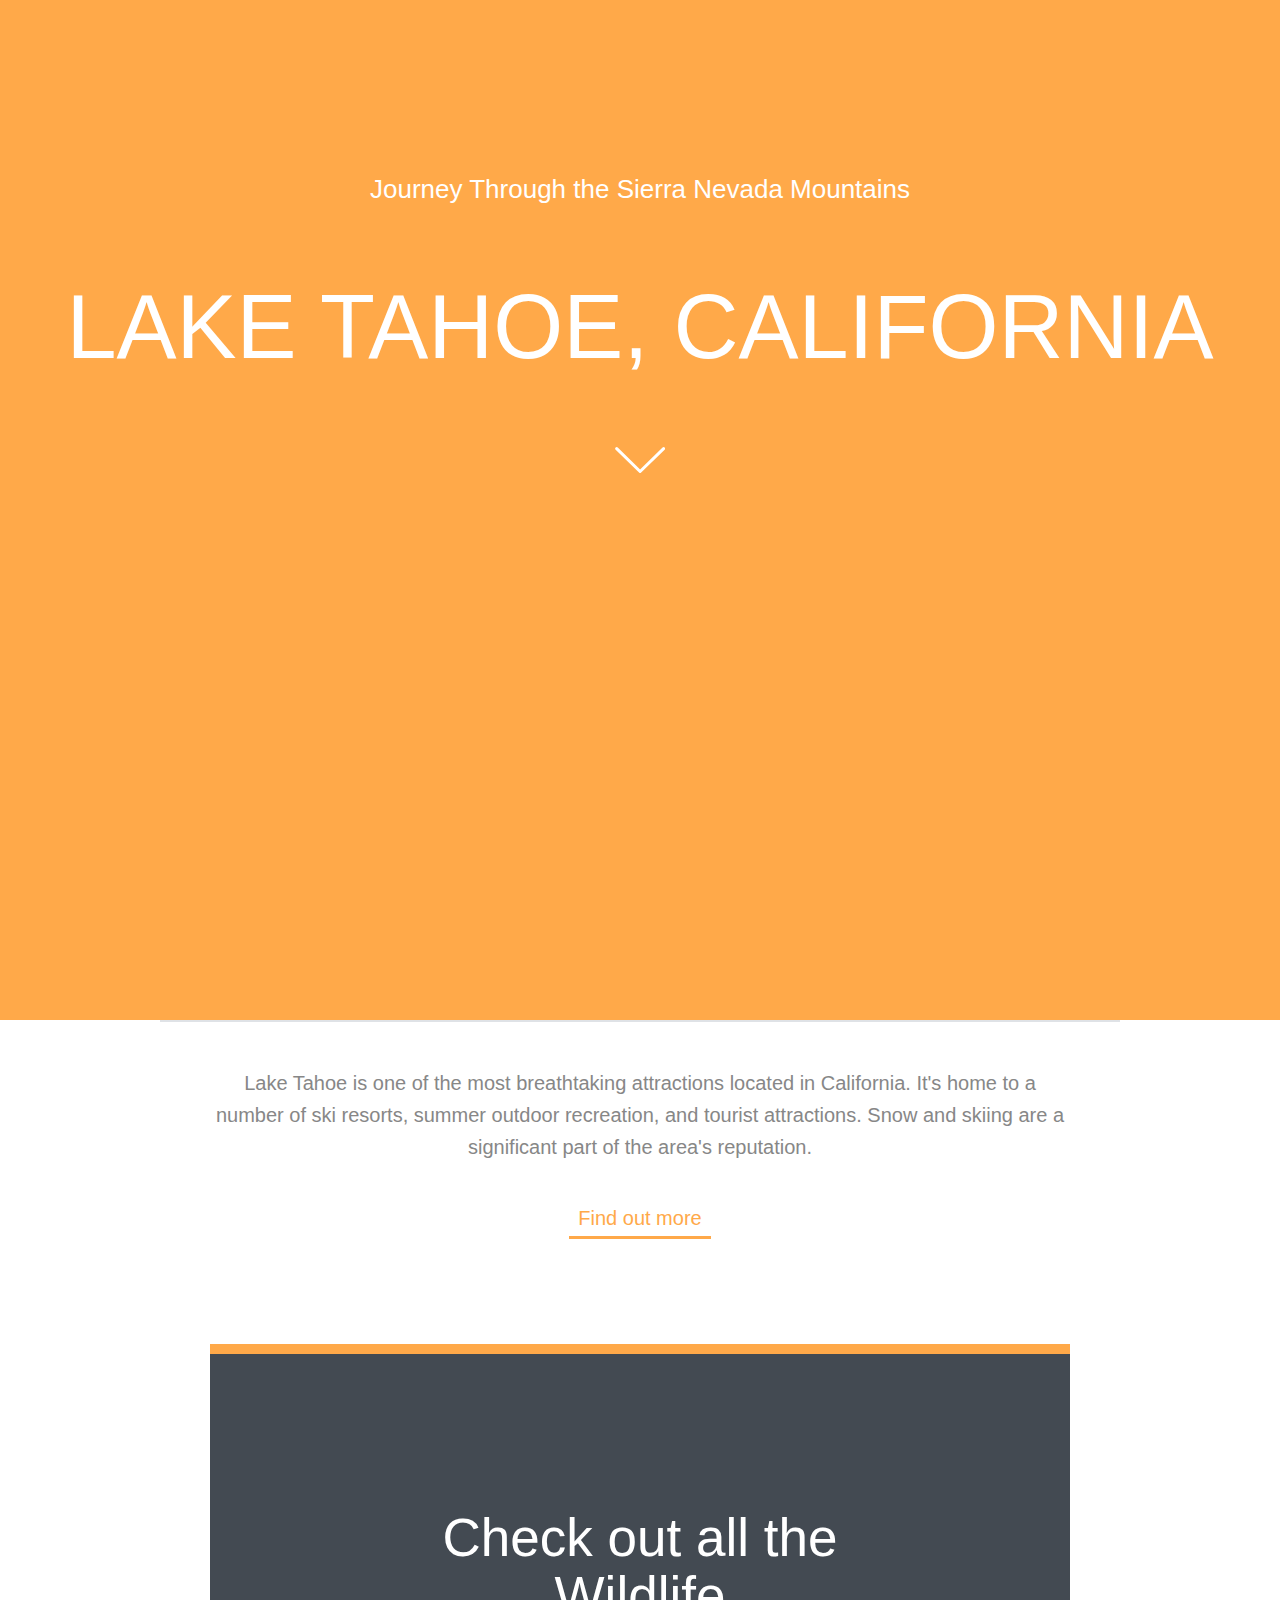
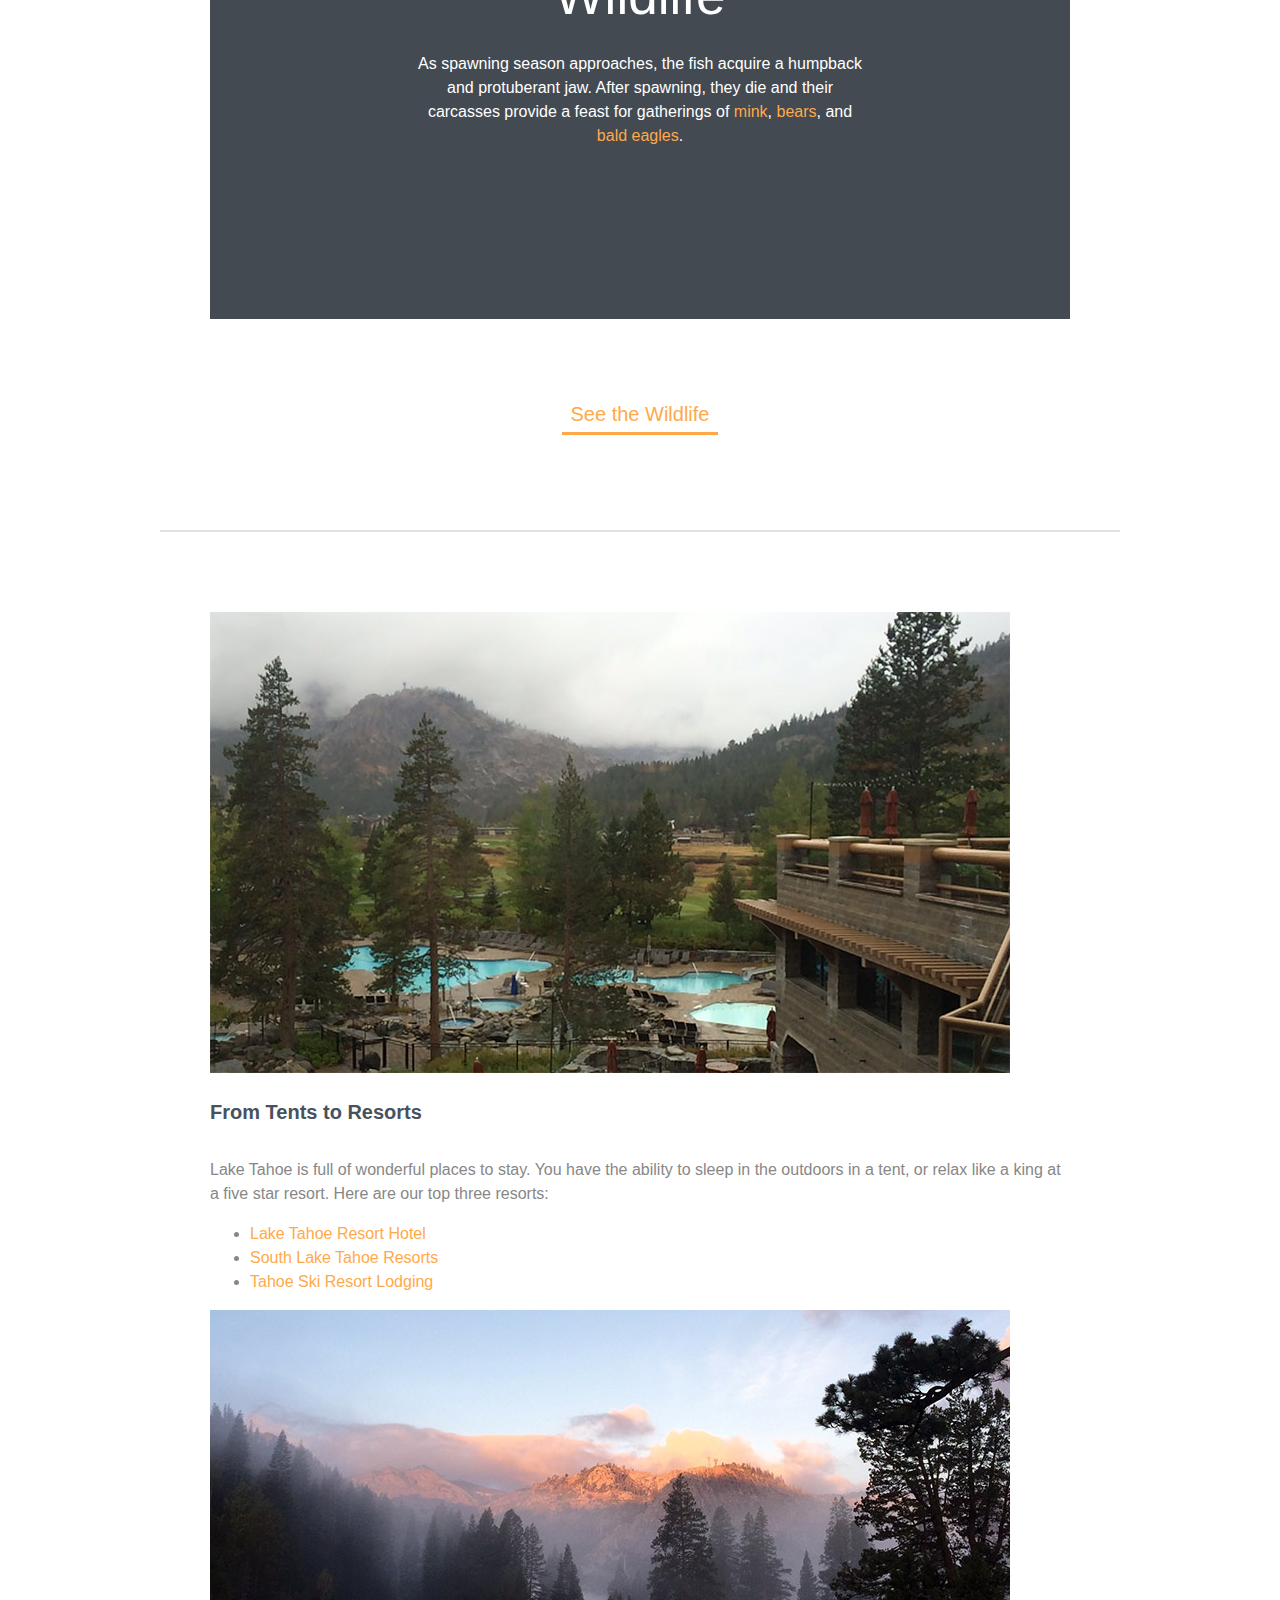
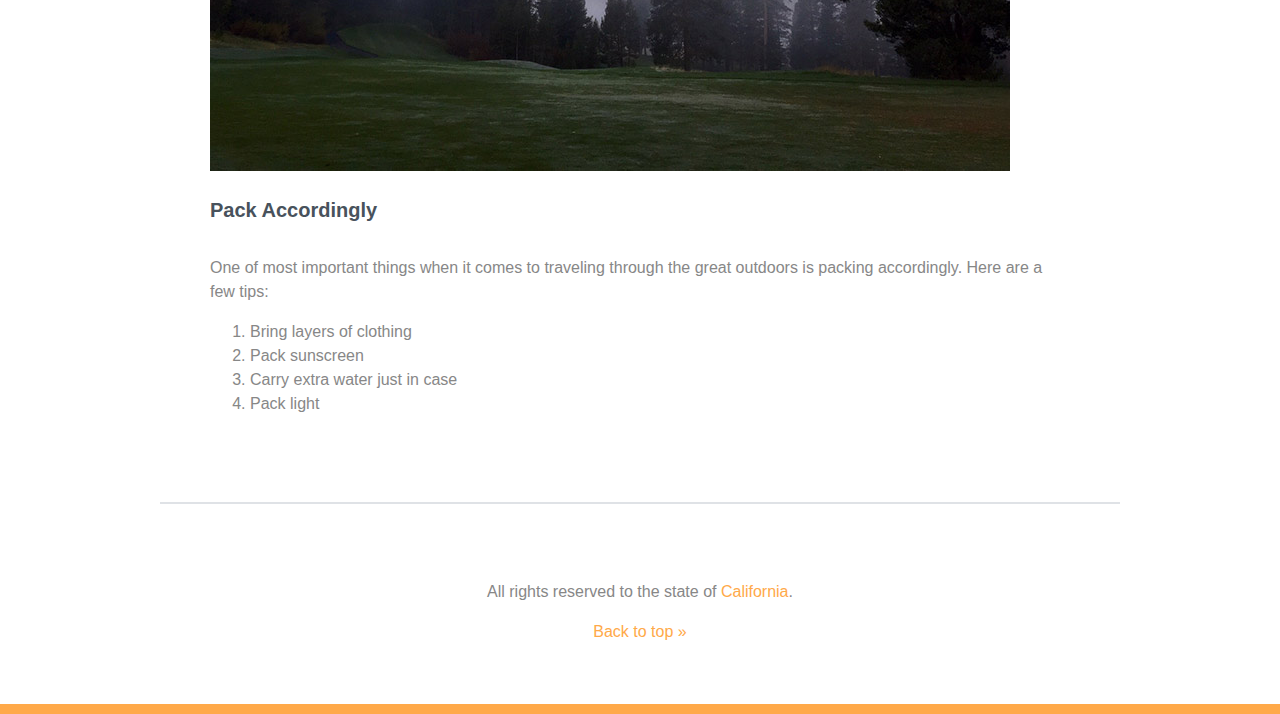
<file: Treehouse_Courses/Front-End-Dev/CSS-Basics/index.html>
<!DOCTYPE html>
<html>
  <head>
    <title>Lake Tahoe</title>
    <link rel="stylesheet" href="css/style.css">
  </head>
  <body> 
    <header id="top" class="main-header">
      <span class="title">Journey Through the Sierra Nevada Mountains</span>
      <h1>Lake Tahoe, California</h1>
      <img class="arrow" src="img/arrow.svg" alt="Down arrow">
    </header>
    
		<div class="primary-content t-border">
			<p class="intro">
				Lake Tahoe is one of the most breathtaking attractions located in California. It's home to a number of ski resorts, summer outdoor recreation, and tourist attractions. Snow and skiing are a significant part of the area's reputation.
			</p>
			<a class="callout" href="#more">Find out more</a>
      <div class="wildlife">
        <h2>Check out all the Wildlife</h2>
        <p>
          As spawning season approaches, the fish acquire a humpback and protuberant jaw. After spawning, they die and their carcasses provide a feast for gatherings of <a href="#mink">mink</a>, <a href="#bears">bears</a>, and <a href="#eagles">bald eagles</a>.
        </p>
      </div><!-- End .wildlife -->
      
			<a class="callout" href="#wildlife">See the Wildlife</a>
		</div><!-- End .primary-content -->

		<div class="secondary-content t-border"> 
      <div>
        <img src="img/resort.jpg" alt="Resort">
        <h3>From Tents to Resorts</h3>
        <p>
          Lake Tahoe is full of wonderful places to stay. You have the ability to sleep in the outdoors in a tent, or relax like a king at a five star resort. Here are our top three resorts:
        </p>
        <ul>
          <li><a href="#hotels">Lake Tahoe Resort Hotel</a></li>
          <li><a href="#resorts">South Lake Tahoe Resorts</a></li>
          <li><a href="#lodging">Tahoe Ski Resort Lodging</a></li>
        </ul>		
      </div>
      
      <div>
        <img src="img/mtn-landscape.jpg" alt="Mountain Landscape">
        <h3>Pack Accordingly</h3>
        <p>
          One of most important things when it comes to traveling through the great outdoors is packing accordingly. Here are a few tips:
        </p>
        <ol>
          <li>Bring layers of clothing</li>
          <li>Pack sunscreen</li>
          <li>Carry extra water just in case</li>
          <li>Pack light</li>
        </ol>
      </div>
		</div><!-- End .secondary-content -->
    
		<footer class="main-footer">
			<p>All rights reserved to the state of <a href="#">California</a>.</p>
			<a href="#top">Back to top &raquo;</a>
		</footer>
  </body>
</html>
</file>
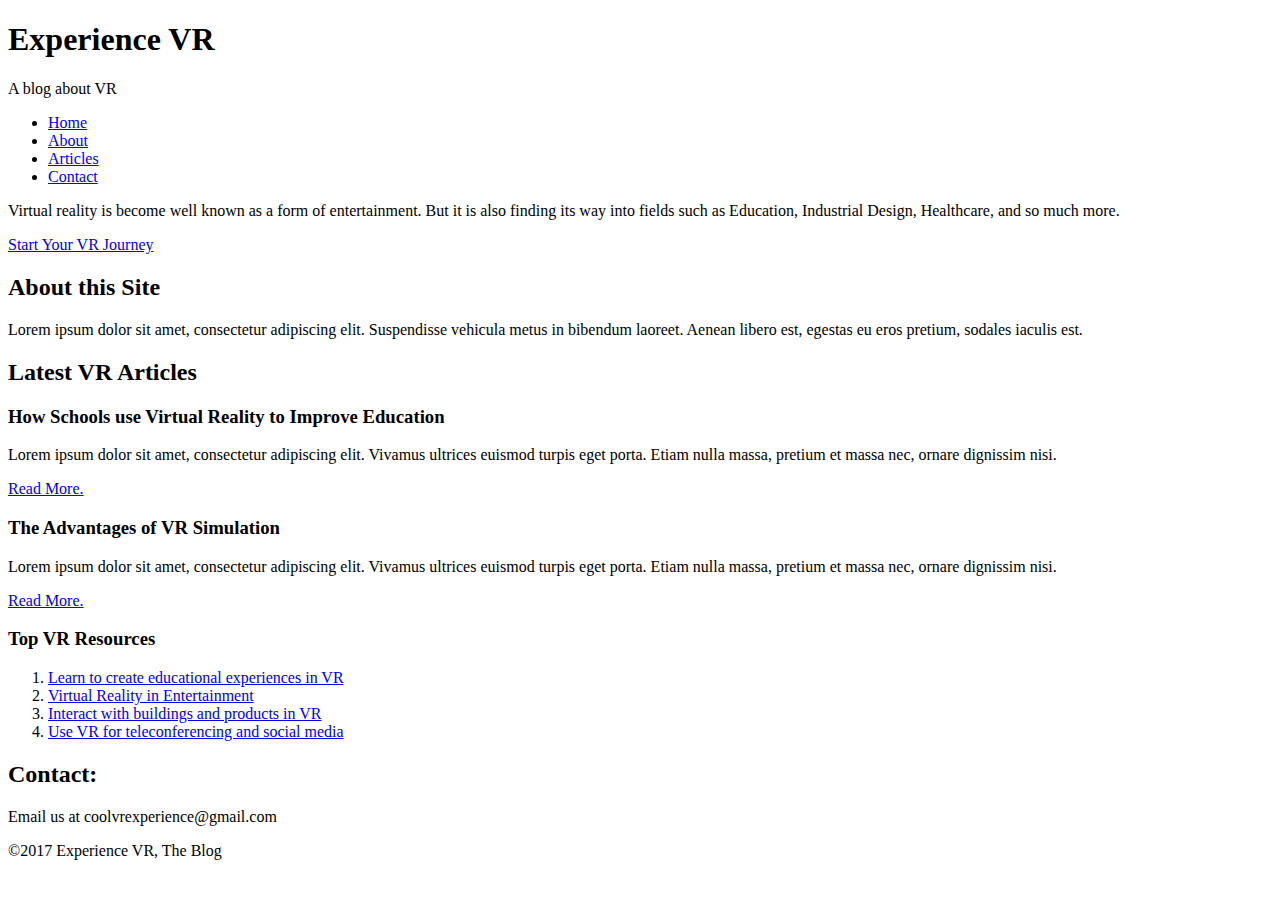
<file: Treehouse_Courses/Front-End-Dev/vr-site.html>
<!DOCTYPE html>
<html>
  <head>
    <title>Experience VR</title>
  </head>
  <body>
    <header>
      <h1>Experience VR</h1>
      <p>A blog about VR</p>

      <nav>
        <ul>
          <li><a href="#">Home</a></li>
          <li><a href="#">About</a></li>
          <li><a href="#">Articles</a></li>
          <li><a href="#">Contact</a></li>
        </ul>
      </nav>

    </header>


    <p>Virtual reality is become well known as a form of entertainment. But it is also finding its way into fields such as Education, Industrial Design, Healthcare, and so much more.</p>
    <a href="https://teamtreehouse.com/vr" target="_blank">Start Your VR Journey</a>

    <section>
      <h2>About this Site</h2>
      <p>
        Lorem ipsum dolor sit amet, consectetur adipiscing elit. Suspendisse vehicula metus in bibendum laoreet. Aenean libero est, egestas eu eros pretium, sodales iaculis est.
      </p>
    </section>

    <section>

      <h2>Latest VR Articles</h2>
      <article>
        <h3>How Schools use Virtual Reality to Improve Education</h3>
        <p>Lorem ipsum dolor sit amet, consectetur adipiscing elit. Vivamus ultrices euismod turpis eget porta. Etiam nulla massa, pretium et massa nec, ornare dignissim nisi.</p>
        <a href="#">Read More.</a>
      </article>

      <article>
        <h3>The Advantages of VR Simulation</h3>
        <p>Lorem ipsum dolor sit amet, consectetur adipiscing elit. Vivamus ultrices euismod turpis eget porta. Etiam nulla massa, pretium et massa nec, ornare dignissim nisi.</p>
        <a href="#">Read More.</a>
      </article>

      </section>

      <aside>
        <h3>Top VR Resources</h3>
        <ol>
          <li>
            <a href="#">Learn to create educational experiences in VR</a>
          </li>
          <li>
            <a href="#">Virtual Reality in Entertainment</a>
          </li>
          <li>
            <a href="#">Interact with buildings and products in VR</a>
          </li>
          <li>
            <a href="#">Use VR for teleconferencing and social media</a>
          </li>
        </ol>
      </aside>


    <section>
      <h2>Contact:</h2>
      <p>
        Email us at coolvrexperience@gmail.com
      </p>
    </section>

    <footer>
      <p>
        &copy;2017 Experience VR, The Blog
      </p>
    </footer>
  </body>

</html>
</file>
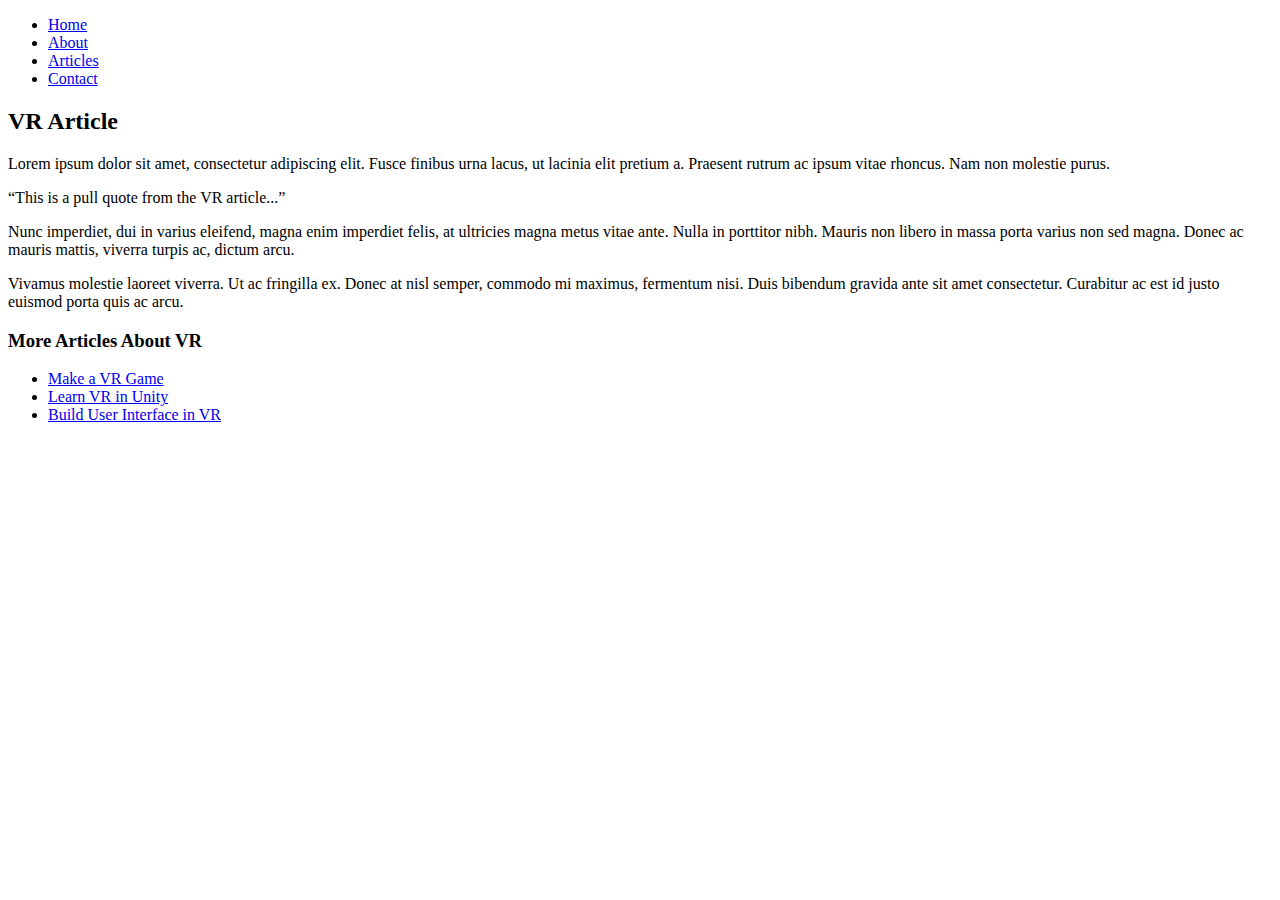
<file: Treehouse_Courses/Front-End-Dev/HTML-Basics/article.html>
<!DOCTYPE html>
<html>
  <head>
    <meta charset="utf-8">
    <title>VR Article</title>
  </head>
  <body>
    <div class="">
      <header>
        <nav>
          <ul>
            <li><a href="#">Home</a></li>
            <li><a href="#">About</a></li>
            <li><a href="#">Articles</a></li>
            <li><a href="#">Contact</a></li>
          </ul>
        </nav>
      </header>
      <article>
        <h2>VR Article</h2>
        <p>Lorem ipsum dolor sit amet, consectetur adipiscing elit. Fusce finibus urna lacus, ut lacinia elit pretium a. Praesent rutrum ac ipsum vitae rhoncus. Nam non molestie purus.</p>
        <aside class="">
          <q cite="">This is a pull quote from the VR article...</q>
        </aside>
        <p>Nunc imperdiet, dui in varius eleifend, magna enim imperdiet felis, at ultricies magna metus vitae ante. Nulla in porttitor nibh. Mauris non libero in massa porta varius non sed magna. Donec ac mauris mattis, viverra turpis ac, dictum arcu.</p>
        <p>Vivamus molestie laoreet viverra. Ut ac fringilla ex. Donec at nisl semper, commodo mi maximus, fermentum nisi. Duis bibendum gravida ante sit amet consectetur. Curabitur ac est id justo euismod porta quis ac arcu.</p>
      </article>
      <aside class="">
        <h3>More Articles About VR</h3>
        <ul>
          <li>
            <a href="#">Make a VR Game</a>
          </li>
          <li><a href="#">Learn VR in Unity</a></li>
          <li><a href="#">Build User Interface in VR  </a></li>
        </ul>
      </aside>
      <footer>

      </footer>
    </div>
  </body>
</html>
</file>
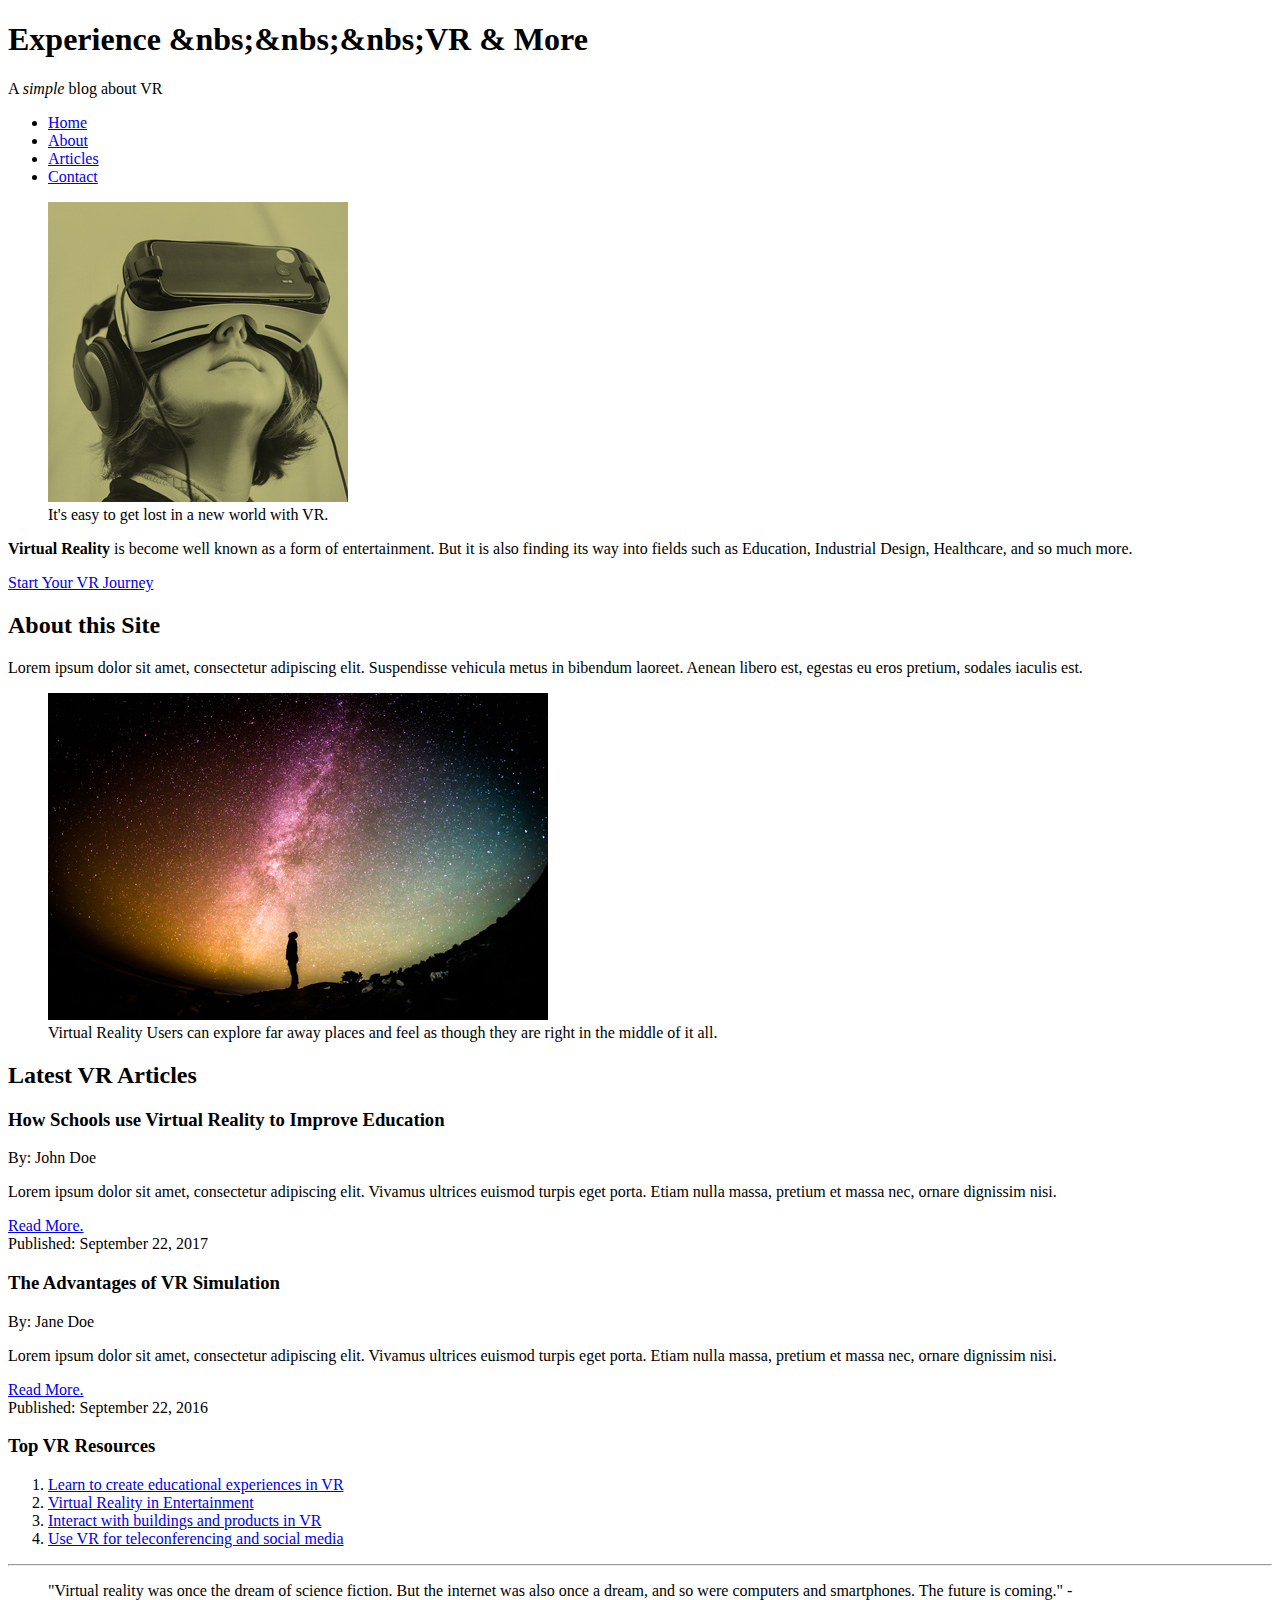
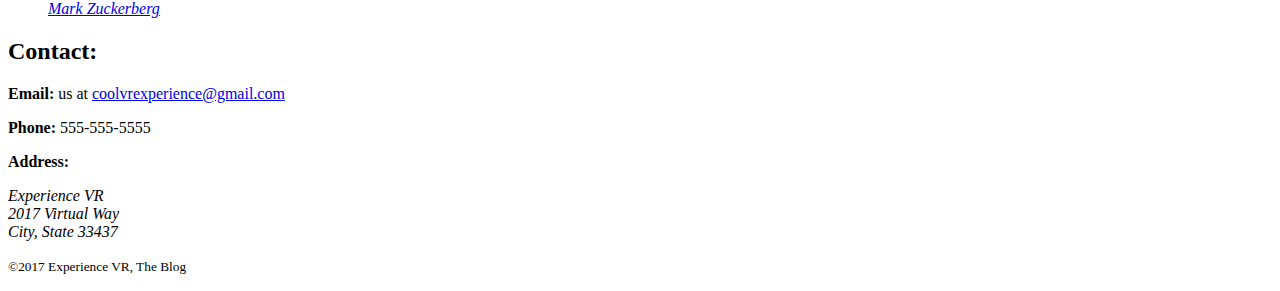
<file: Treehouse_Courses/Front-End-Dev/HTML-Basics/vr-site.html>
<!DOCTYPE html>
<html>
  <head>
    <title>Experience VR</title>
  </head>
  <body>
    <div class="">
      <header>
        <h1>Experience &nbs;&nbs;&nbs;VR &amp; More</h1>
        <p>A <em>simple</em> blog about VR</p>

        <nav>
          <ul>
            <li><a href="#">Home</a></li>
            <li><a href="#about">About</a></li>
            <li><a href="#articles">Articles</a></li>
            <li><a href="#contact">Contact</a></li>
          </ul>
        </nav>
      </header>

      <div class="">
        <figure>
          <img src="img/featured.jpg" alt="Person using a Virtual Reality headset">
          <figcaption>It's easy to get lost in a new world with VR.</figcaption>
        </figure>
        <p><strong>Virtual Reality</strong> is become well known as a form of entertainment. But it is also finding its way into fields such as Education, Industrial Design, Healthcare, and so much more.</p>
        <a href="https://teamtreehouse.com/vr" target="_blank">Start Your VR Journey</a>
      </div>

      <main>
        <section id="about">
          <h2>About this Site</h2>
          <p>
            <span>Lorem ipsum dolor sit amet,</span> consectetur adipiscing elit. Suspendisse vehicula metus in bibendum laoreet. Aenean libero est, egestas eu eros pretium, sodales iaculis est.
          </p>
          <figure>
            <img src="img/vr-space.jpg" alt="User experiencing space in Virtual Reality" title=>
            <figcaption>Virtual Reality Users can explore far away places and feel as though they are right in the middle of it all.</figcaption>
          </figure>

        </section>

        <section id="articles">

          <h2>Latest VR Articles</h2>
          <article>
            <header>
              <h3>How Schools use Virtual Reality to Improve Education</h3>
              <p>
                By: John Doe
              </p>
            </header>
            <p>Lorem ipsum dolor sit amet, consectetur adipiscing elit. Vivamus ultrices euismod turpis eget porta. Etiam nulla massa, pretium et massa nec, ornare dignissim nisi.</p>
            <a href="Articles/2017/article.html#vr-article">Read More.</a>
            <footer>
              Published: September 22, 2017
            </footer>
          </article>

          <article>
            <header>
              <h3>The Advantages of VR Simulation</h3>
              <p>
                By: Jane Doe
              </p>
            </header>
            <p>Lorem ipsum dolor sit amet, consectetur adipiscing elit. Vivamus ultrices euismod turpis eget porta. Etiam nulla massa, pretium et massa nec, ornare dignissim nisi.</p>
            <a href="Articles/2017/article.html">Read More.</a>
            <footer>
              Published: September 22, 2016
            </footer>
          </article>

          </section>
        </main>
        <aside>
          <h3>Top VR Resources</h3>
          <ol>
            <li>
              <a href="#">Learn to create educational experiences in VR</a>
            </li>
            <li>
              <a href="#">Virtual Reality in Entertainment</a>
            </li>
            <li>
              <a href="#">Interact with buildings and products in VR</a>
            </li>
            <li>
              <a href="#">Use VR for teleconferencing and social media</a>
            </li>
          </ol>
          <hr>
          <blockquote>
            "Virtual reality was once the dream of science fiction. But the internet was also once a dream, and so were computers and smartphones. The future is coming." -
            <footer>
              <cite><a href="https://www.facebook.com/zuck/posts/10101319050523971">Mark Zuckerberg</a></cite>
            </footer>
          </blockquote>
        </aside>


      <section id="contact">
        <h2>Contact:</h2>
        <p>
          <strong>Email:</strong> us at <a href="mailto:coolvrexperience@gmail.com?subject=Hi%20There">coolvrexperience@gmail.com</a>
        </p>
        <p><strong>Phone:</strong> 555-555-5555</p>
        <p><strong>Address:</strong></p>
        <address class="">
            Experience VR <br>
            2017 Virtual Way <br>
            City, State 33437
        </address>
      </section>
      <footer>
        <p>
          <small>&copy;2017 Experience VR, The Blog</small>
        </p>
      </footer>
    </div>
  </body>

</html>
</file>
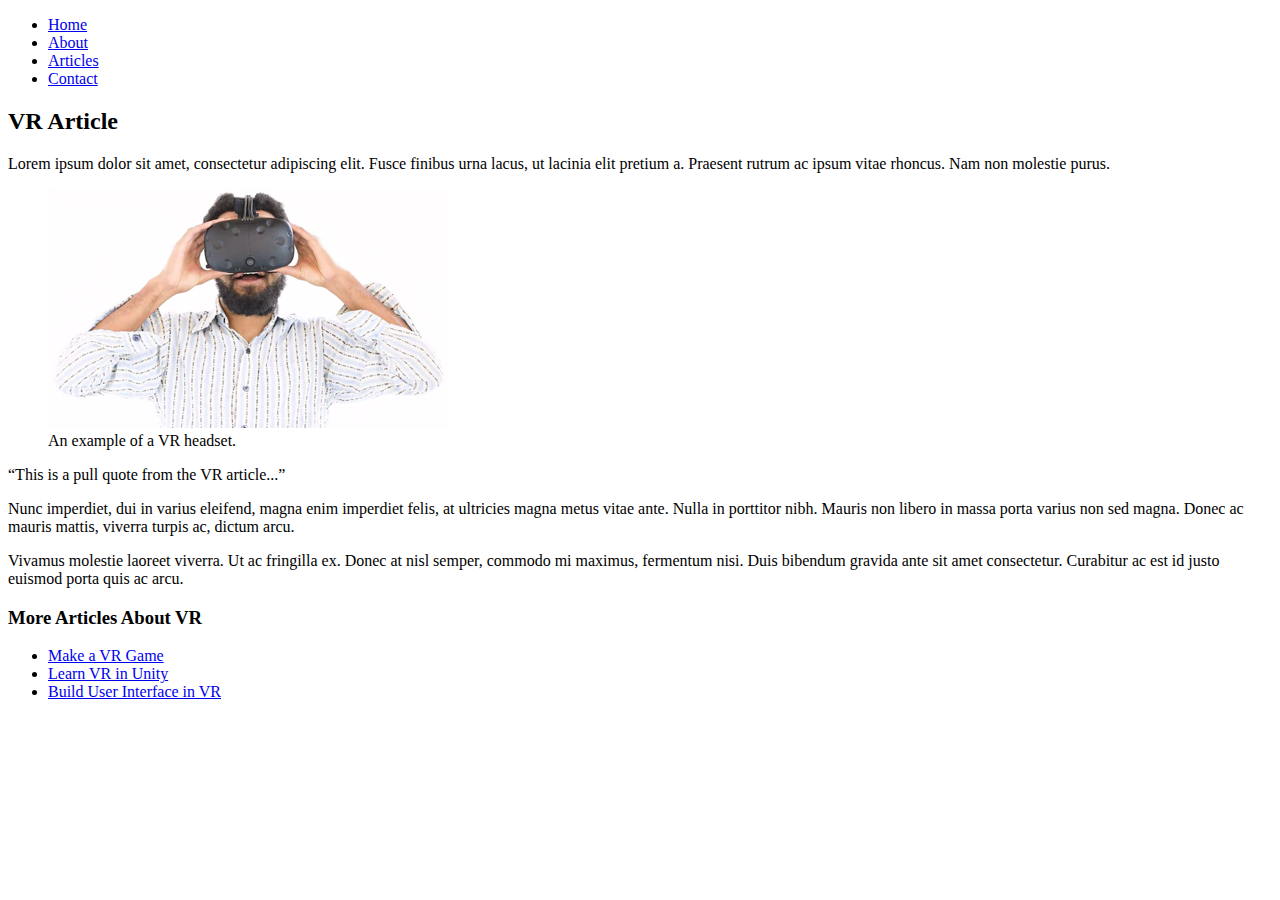
<file: Treehouse_Courses/Front-End-Dev/HTML-Basics/Articles/2017/article.html>
<!DOCTYPE html>
<html>
  <head>
    <meta charset="utf-8">
    <title>VR Article</title>
  </head>
  <body>
    <div class="">
      <header>
        <nav>
          <ul>
            <li><a href="../../vr-site.html">Home</a></li>
            <li><a href="../../vr-site.html#about">About</a></li>
            <li><a href="../../vr-site.html#articles">Articles</a></li>
            <li><a href="../../vr-site.html#contact">Contact</a></li>
          </ul>
        </nav>
      </header>
      <article id="vr-article">
        <h2>VR Article</h2>
        <p>Lorem ipsum dolor sit amet, consectetur adipiscing elit. Fusce finibus urna lacus, ut lacinia elit pretium a. Praesent rutrum ac ipsum vitae rhoncus. Nam non molestie purus.</p>
        <figure>
          <img src="../../img/vr-user.jpg" alt="Person using a VR headset">
          <figcaption>An example of a VR headset.</figcaption>
        </figure>
        <aside class="">
          <q cite="">This is a pull quote from the VR article...</q>
        </aside>
        <p>Nunc imperdiet, dui in varius eleifend, magna enim imperdiet felis, at ultricies magna metus vitae ante. Nulla in porttitor nibh. Mauris non libero in massa porta varius non sed magna. Donec ac mauris mattis, viverra turpis ac, dictum arcu.</p>
        <p>Vivamus molestie laoreet viverra. Ut ac fringilla ex. Donec at nisl semper, commodo mi maximus, fermentum nisi. Duis bibendum gravida ante sit amet consectetur. Curabitur ac est id justo euismod porta quis ac arcu.</p>
      </article>
      <aside class="">
        <h3>More Articles About VR</h3>
        <ul>
          <li>
            <a href="#">Make a VR Game</a>
          </li>
          <li><a href="#">Learn VR in Unity</a></li>
          <li><a href="#">Build User Interface in VR  </a></li>
        </ul>
      </aside>
      <footer>

      </footer>
    </div>
  </body>
</html>
</file>
<file: Treehouse_Courses/Front-End-Dev/CSS-Basics/css/style.css>
/* Base Styles -------------------- */

body {
  color: #878787;
  margin: 0;
  font: 1em/1.5 "Helvetica Neue", Helvetica, Arial, sans-serif;
}

h1 {  
  font-size: 5.625rem; /* 90px/16px  */
  color: rgba(255, 255, 255, 1);
  text-transform: uppercase;
  font-weight: normal;
  line-height: 1.3;
}

h2 {
  font-size: 3.3125em; /* 53px/16px  */
  font-weight: normal;
  line-height: 1.1;
  margin: 0 0 .5em; /* 0 0 26px */
}

h3 {
  font-size: 1.25em; /* 20px/16px  */
  color: #48525c;
  line-height: 1.2;
  margin-bottom: 1.7em; /* 34px */
}

/* Pseudo-classes ------------------ */

a:link {
  color: rgb(255, 169, 73);
  text-decoration: none;
}

a:visited {
  color: lightblue;
}

a:hover {
  color: rgba(255, 169, 73, .4);
}

a:active {
  color: lightcoral;
}

/* Main Styles --------------------- */

.main-header {
  background-color: #ffa949;
  padding-top: 170px;
  height: 850px;
}

.title {
  color: white;
  font-size: 1.625rem; /* 26px/16px */
}

.intro {
  font-size: 1.25em; /* 20px/16px */
  line-height: 1.6;  
}

.primary-content,
.main-header,
.main-footer {
  text-align: center;
}

.primary-content {
	padding-top: 25px;
  padding-bottom: 95px;
}

.secondary-content {
	padding-top: 80px;
	padding-bottom: 70px;
  border-bottom: 2px solid #dfe2e6;
}

.callout {
  font-size: 1.25em;
  border-bottom: 3px solid;
  padding: 0 9px 3px;
  margin-top: 20px;
  display: inline-block;
}

.main-footer {
  padding-top: 60px;
  padding-bottom: 60px;
  border-bottom: 10px solid #ffa949;
}

.t-border {
  border-top: 2px solid #dfe2e6;
}

/* Layout Styles ------------------ */

.primary-content, 
.secondary-content {
  width: 860px;
  padding-left: 50px;
  padding-right: 50px;
  margin: auto;
}

.wildlife {
  color: white;
  background-color: #434a52;
  padding: 18% 24%;
  border-top: 10px solid #ffa949;
  margin: 105px 0 60px;
}

.arrow {
  width: 50px;
}
</file>
